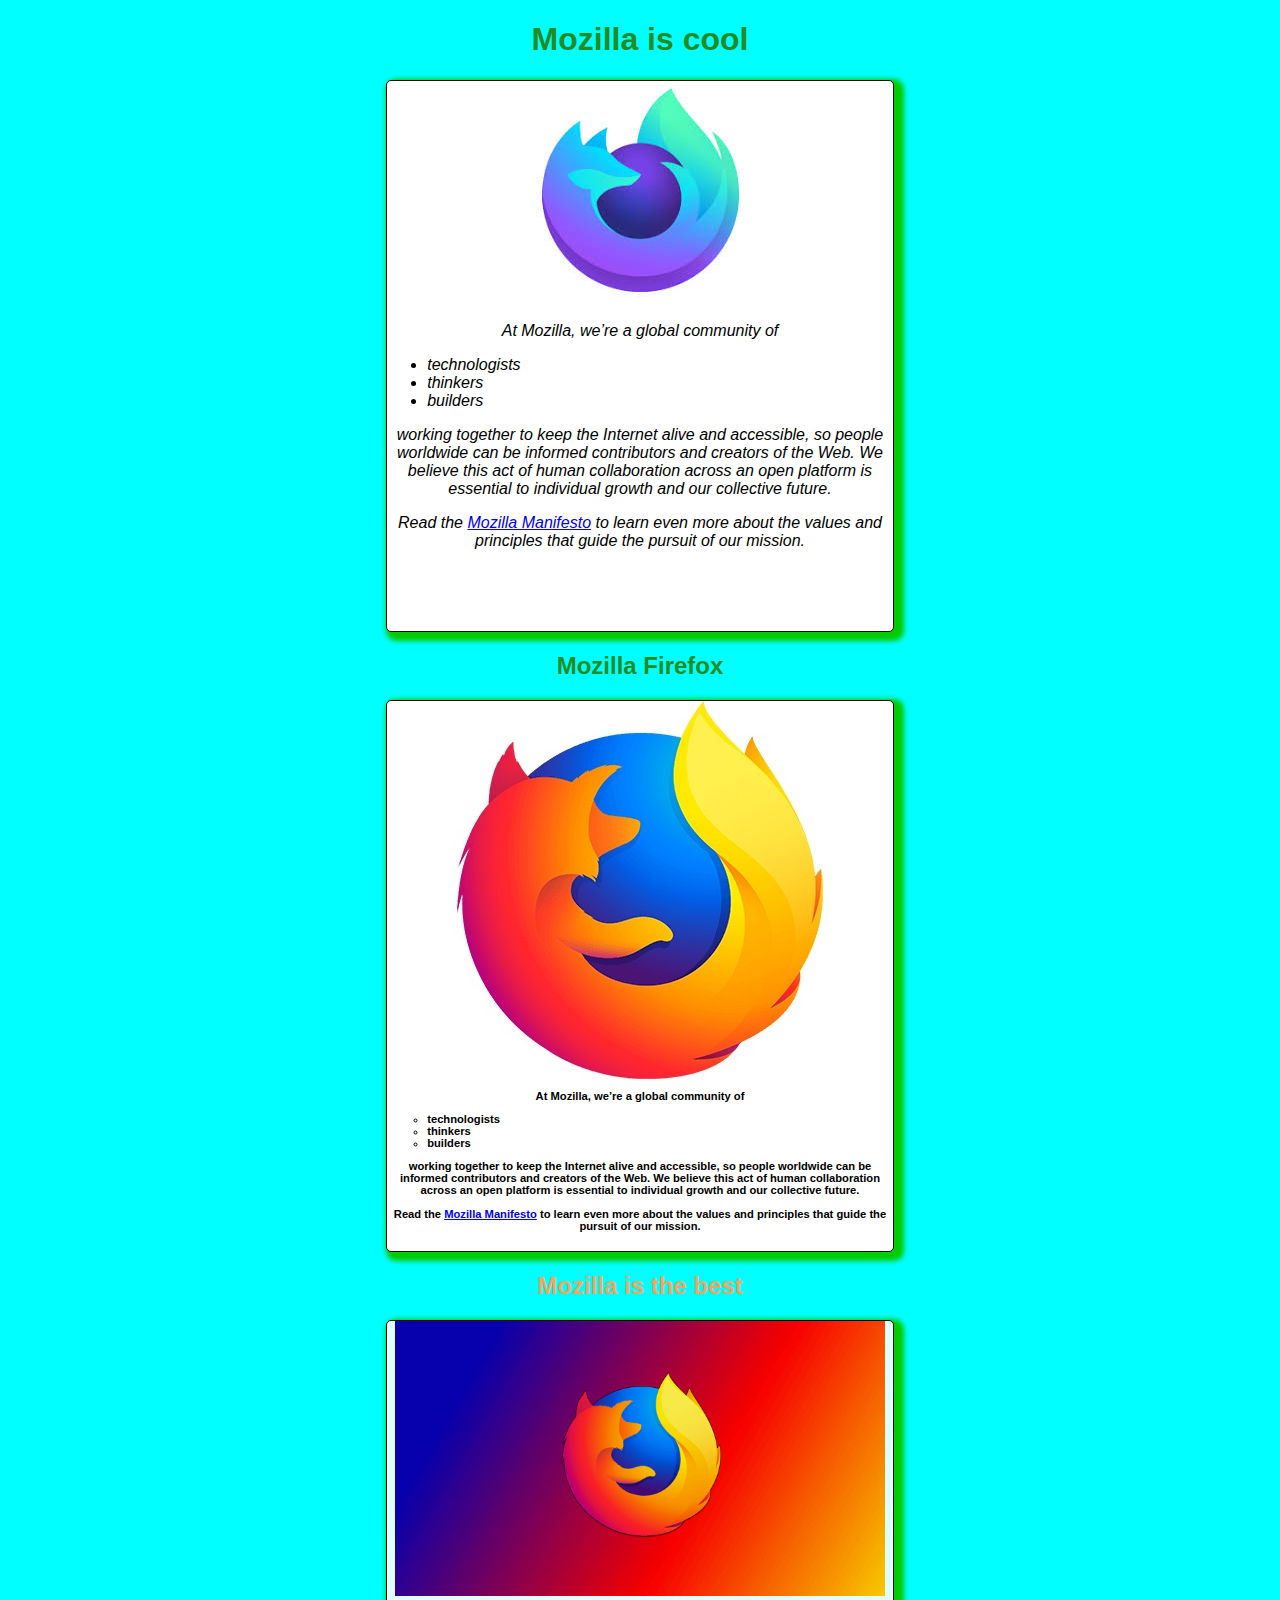
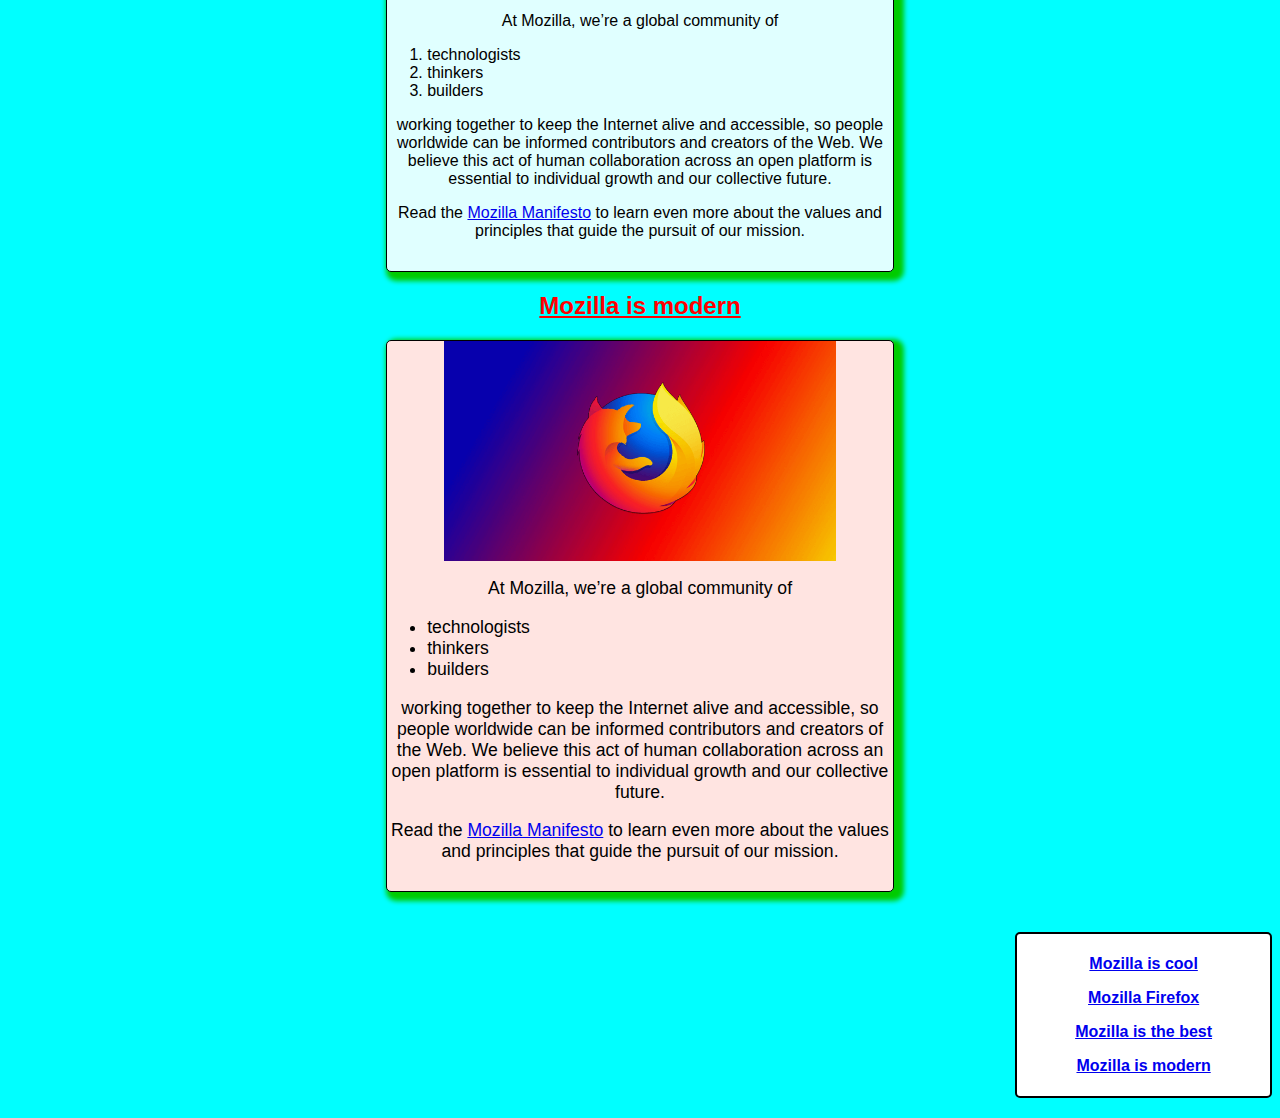
<file: DZ1/index.html>
﻿<!DOCTYPE html>
<html>
<head>
    <meta charset="utf-8">
    <title>My test page</title>
    <link type="text/css" rel="stylesheet" href="styles/style.css" />     
</head>
<body>

    <h1 id="title_1"><a name="top1">Mozilla is cool</a></h1>
    <div class="div_1">
        <em>

            <img src="images/Fox.jpg" alt="The Firefox logo: a flaming fox surrounding the Earth.">

            <p>At Mozilla, we’re a global community of</p>

            <ul>
                <!-- changed to list in the tutorial -->
                <li>technologists</li>
                <li>thinkers</li>
                <li>builders</li>
            </ul>

            <p>working together to keep the Internet alive and accessible, so people worldwide can be informed contributors and creators of the Web. We believe this act of human collaboration across an open platform is essential to individual growth and our collective future.</p>
            <p>Read the <a href="https://www.mozilla.org/en-US/about/manifesto/">Mozilla Manifesto</a> to learn even more about the values and principles that guide the pursuit of our mission.</p>
        </em>
    </div>    

    <h2 id="title_2" class="strike"><a name="top2">Mozilla Firefox</a></h2>
    <div class="div_2">
        <strong>
            <img src="images/Лиса.jpg" alt="The Firefox logo: a flaming fox surrounding the Earth.">

            <p>At Mozilla, we’re a global community of</p>

            <ul type ="circle">
                <!-- changed to list in the tutorial -->
                <li>technologists</li>
                <li>thinkers</li>
                <li>builders</li>
            </ul>

            <p>working together to keep the Internet alive and accessible, so people worldwide can be informed contributors and creators of the Web. We believe this act of human collaboration across an open platform is essential to individual growth and our collective future.</p>
            <p>Read the <a href="https://www.mozilla.org/en-US/about/manifesto/">Mozilla Manifesto</a> to learn even more about the values and principles that guide the pursuit of our mission.</p>

        </strong>
    </div>
    <h2 id="title_3" class="strong"><a name="top3"></a>Mozilla is the best</a></h2>
    <div class="div_3">
        <img class ="img_1" src="images/Firefox-new-logo.png" alt="The Firefox logo: a flaming fox surrounding the Earth.">

        <p>At Mozilla, we’re a global community of</p>

        <ol>
            <!-- changed to list in the tutorial -->
            <li>technologists</li>
            <li>thinkers</li>
            <li>builders</li>
        </ol>

        <p>working together to keep the Internet alive and accessible, so people worldwide can be informed contributors and creators of the Web. We believe this act of human collaboration across an open platform is essential to individual growth and our collective future.</p>
        <p>Read the <a href="https://www.mozilla.org/en-US/about/manifesto/">Mozilla Manifesto</a> to learn even more about the values and principles that guide the pursuit of our mission.</p>
    </div>
    <h2 id="title_4" class="underline"><a name="top4">Mozilla is modern</a></h2>
    <div class="div_4">
        <img class ="img_2"src="images/Firefox-new-logo.png" alt="The Firefox logo: a flaming fox surrounding the Earth.">

        <p>At Mozilla, we’re a global community of</p>

        <ul>
            <!-- changed to list in the tutorial -->
            <li>technologists</li>
            <li>thinkers</li>
            <li>builders</li>
        </ul>

        <p>working together to keep the Internet alive and accessible, so people worldwide can be informed contributors and creators of the Web. We believe this act of human collaboration across an open platform is essential to individual growth and our collective future.</p>
        <p>Read the <a href="https://www.mozilla.org/en-US/about/manifesto/">Mozilla Manifesto</a> to learn even more about the values and principles that guide the pursuit of our mission.</p>

    </div>
    <div class="div_5">
        <h4>
            <p><a href="#top1">Mozilla is cool</a></p>
            <p><a href="#top2">Mozilla Firefox</a></p>
            <p><a href="#top3">Mozilla is the best</a></p>
            <p><a href="#top4">Mozilla is modern</a></p>
        </h4>
    </div>


</body>
</html>
</file>
<file: DZ1/styles/style.css>
html {
    background-color: aqua;
    font-family: 'Open Sans', sans-serif;
}
h1,h2 {
    text-align: center;
    color: forestgreen;
}
h4 {    
    color: darkblue;
}
p {
    text-align: center;
   
}

img {
    display: block;   
    margin: 0 auto;
}
.img_1 {
    display: block;
    height: 50%;
}
.img_2 {
    display: block;
    height: 40%;
}
.div_1 {
    border: 1px solid #000;
    border-radius: 5px;
    box-shadow: 5px 4px 5px 5px #0c0;
    margin: 20px auto;
    height: 550px;
    width: 40%;
    background-color: white;
}
.div_2 {
    border: 1px solid #000;
    border-radius: 5px;
    box-shadow: 5px 4px 5px 5px #0c0;
    margin: 20px auto;
    height: 550px;
    width: 40%;
    background-color: white;
    font-size: 70%;
}
.div_3 {
    border: 1px solid #000;
    border-radius: 5px;
    box-shadow: 5px 4px 5px 5px #0c0;
    margin: 20px auto;
    height: 550px;
    width: 40%;   
    background-color: lightcyan;
}
.div_4 {
    border: 1px solid #000;
    border-radius: 5px;
    box-shadow: 5px 4px 5px 5px #0c0;
    margin: 20px auto;
    height: 550px;
    width: 40%;
    font-size: 110%;
    background-color: mistyrose;
}
.div_5 {
    border: 2px solid #000;
    border-radius: 5px;
    margin: 20px auto;
    width: 20%;
    background-color: white;
    float: right;
}

{
    background-color: #ccc;
    float: right;
    height: 300px;
    width: 300px;
}
}
.strike {
    text-decoration: line-through;
    color: blue;
}
.strong {
    color: sandybrown;
}
.underline {
    text-decoration: underline;
    text-indent: 0;
    color: red; 
}
</file>
